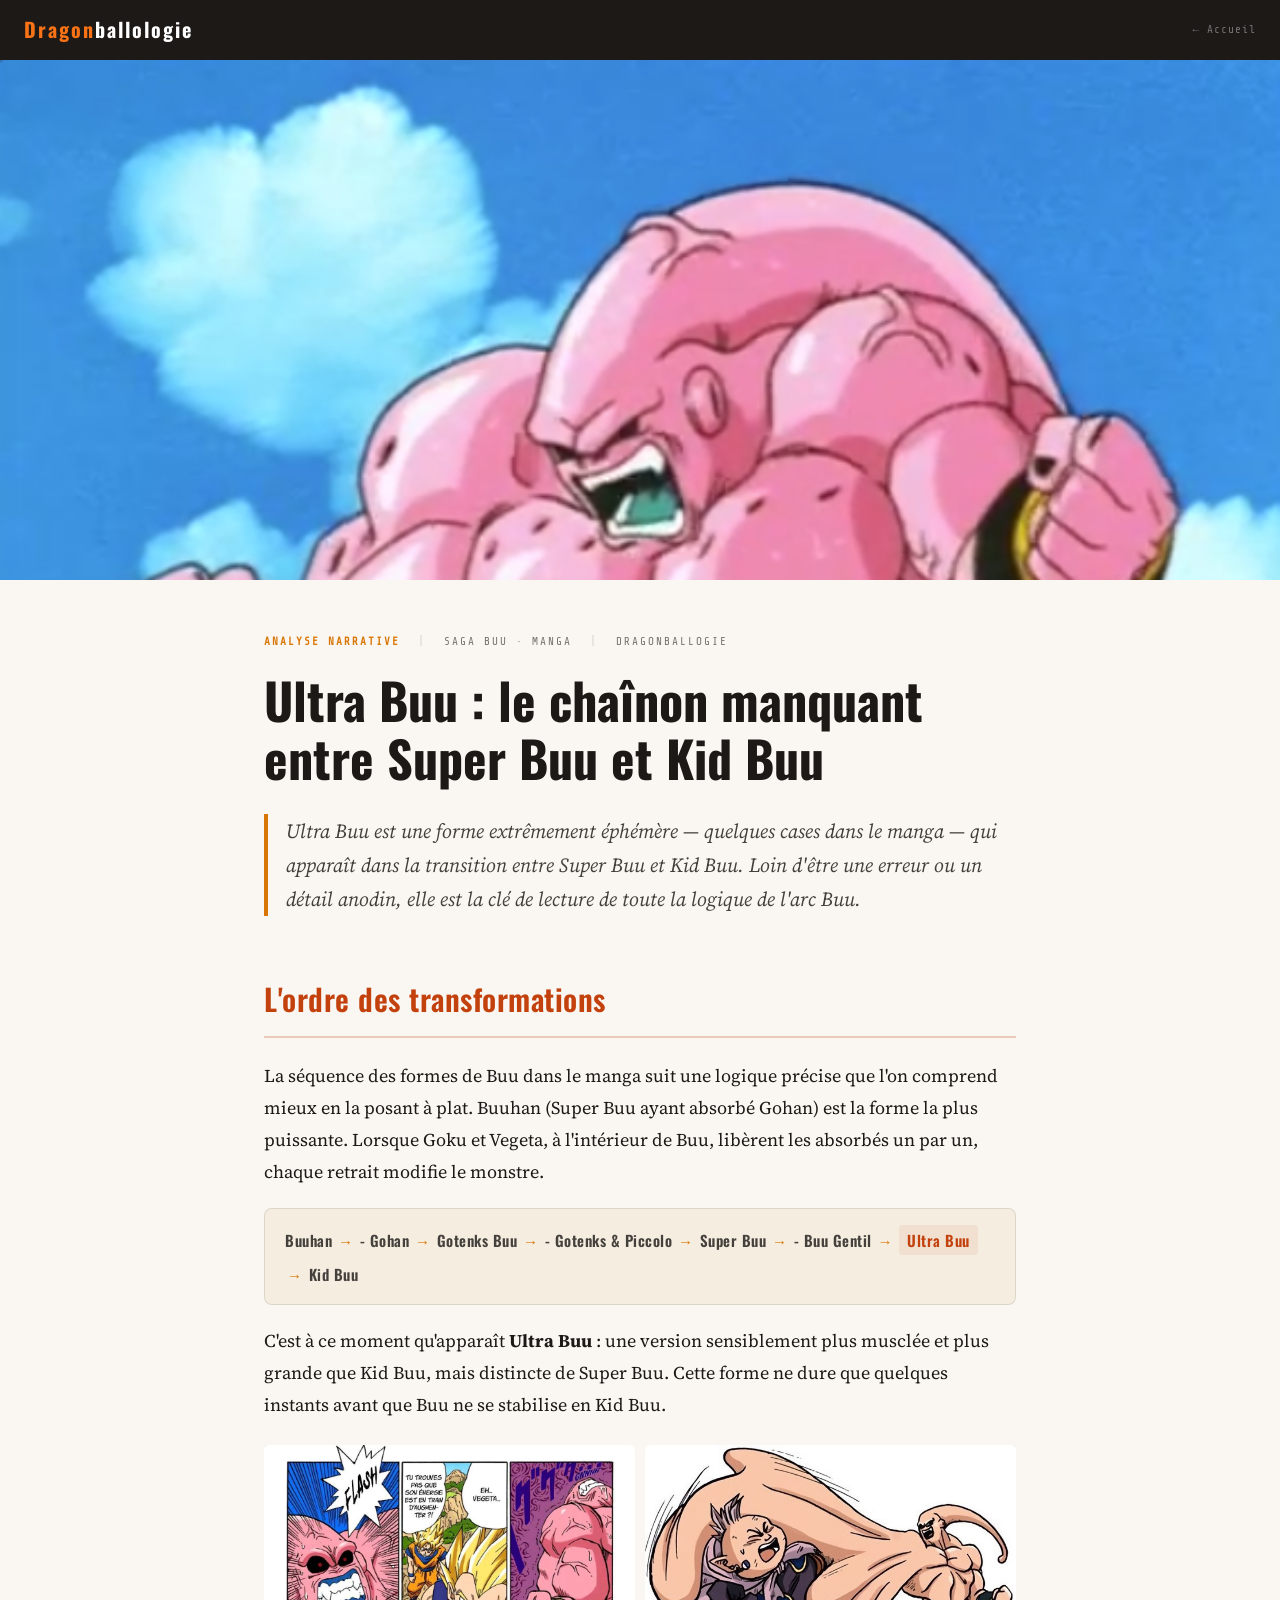
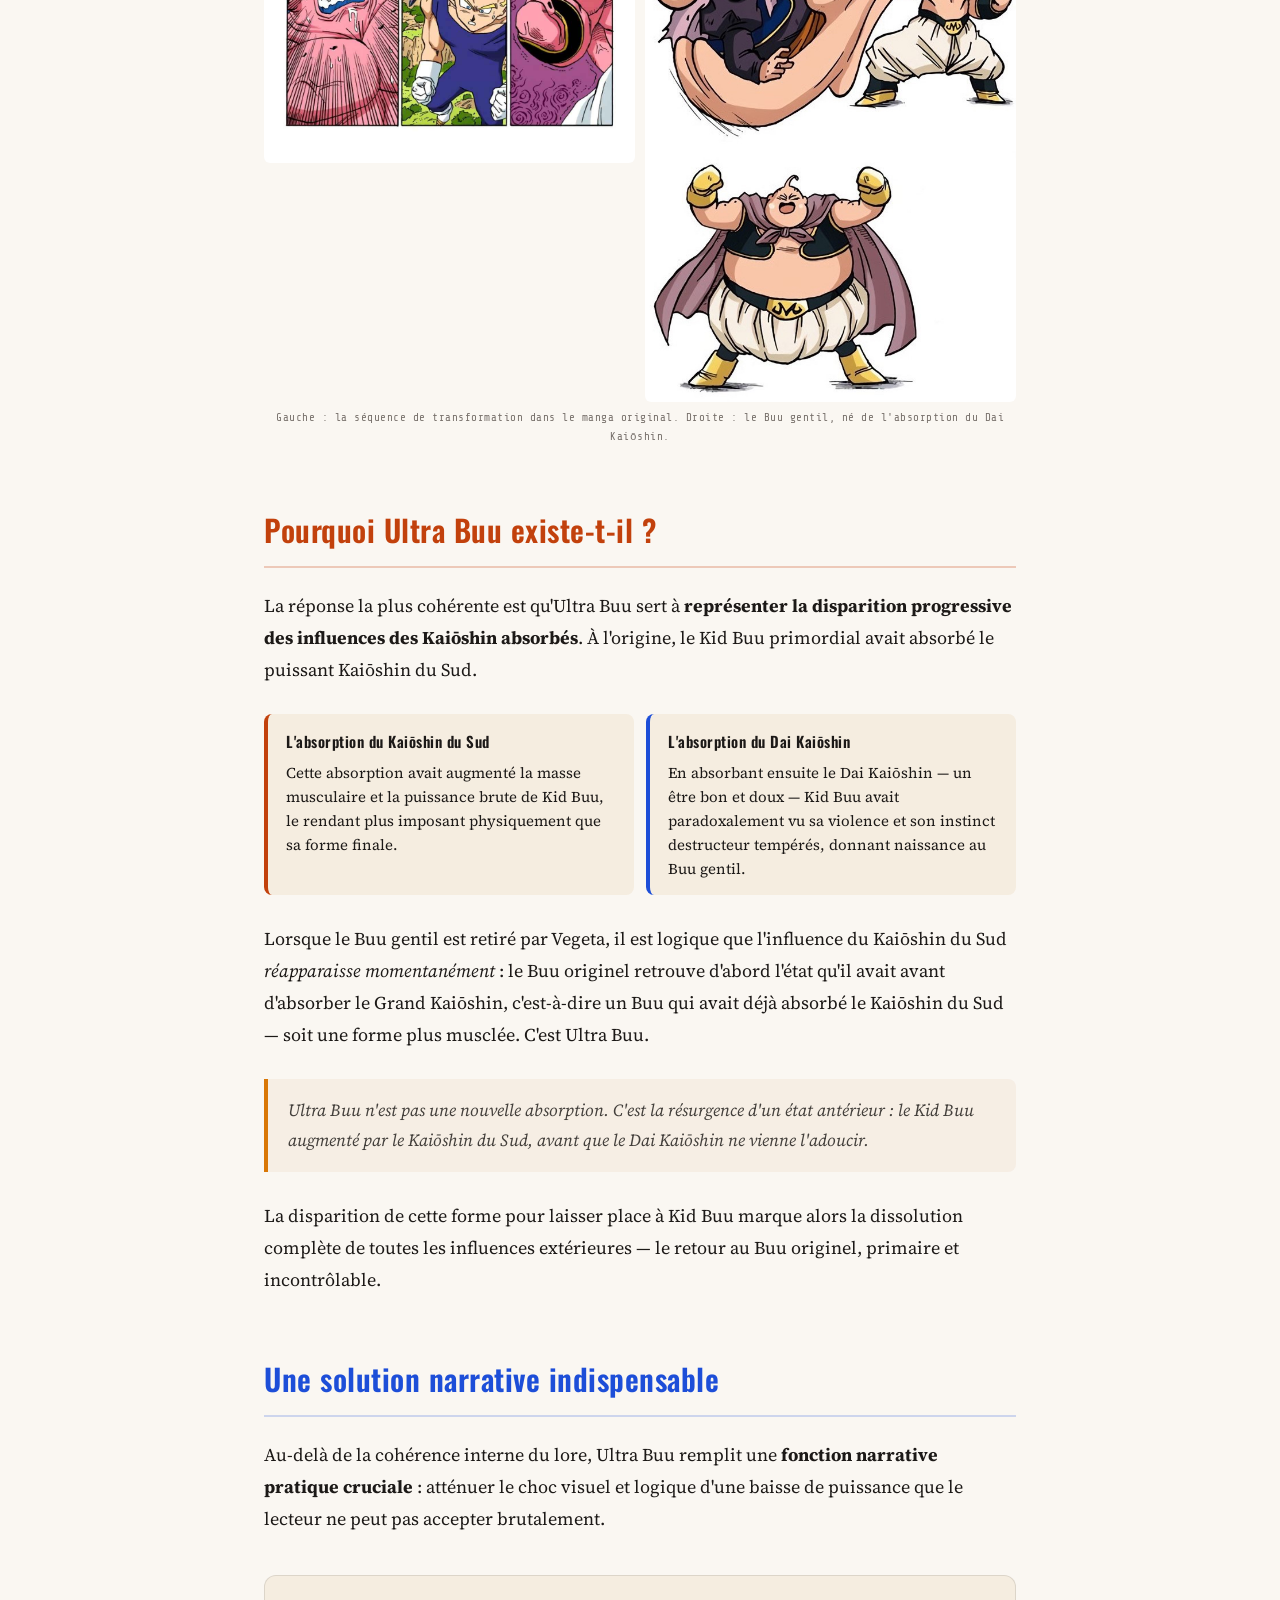
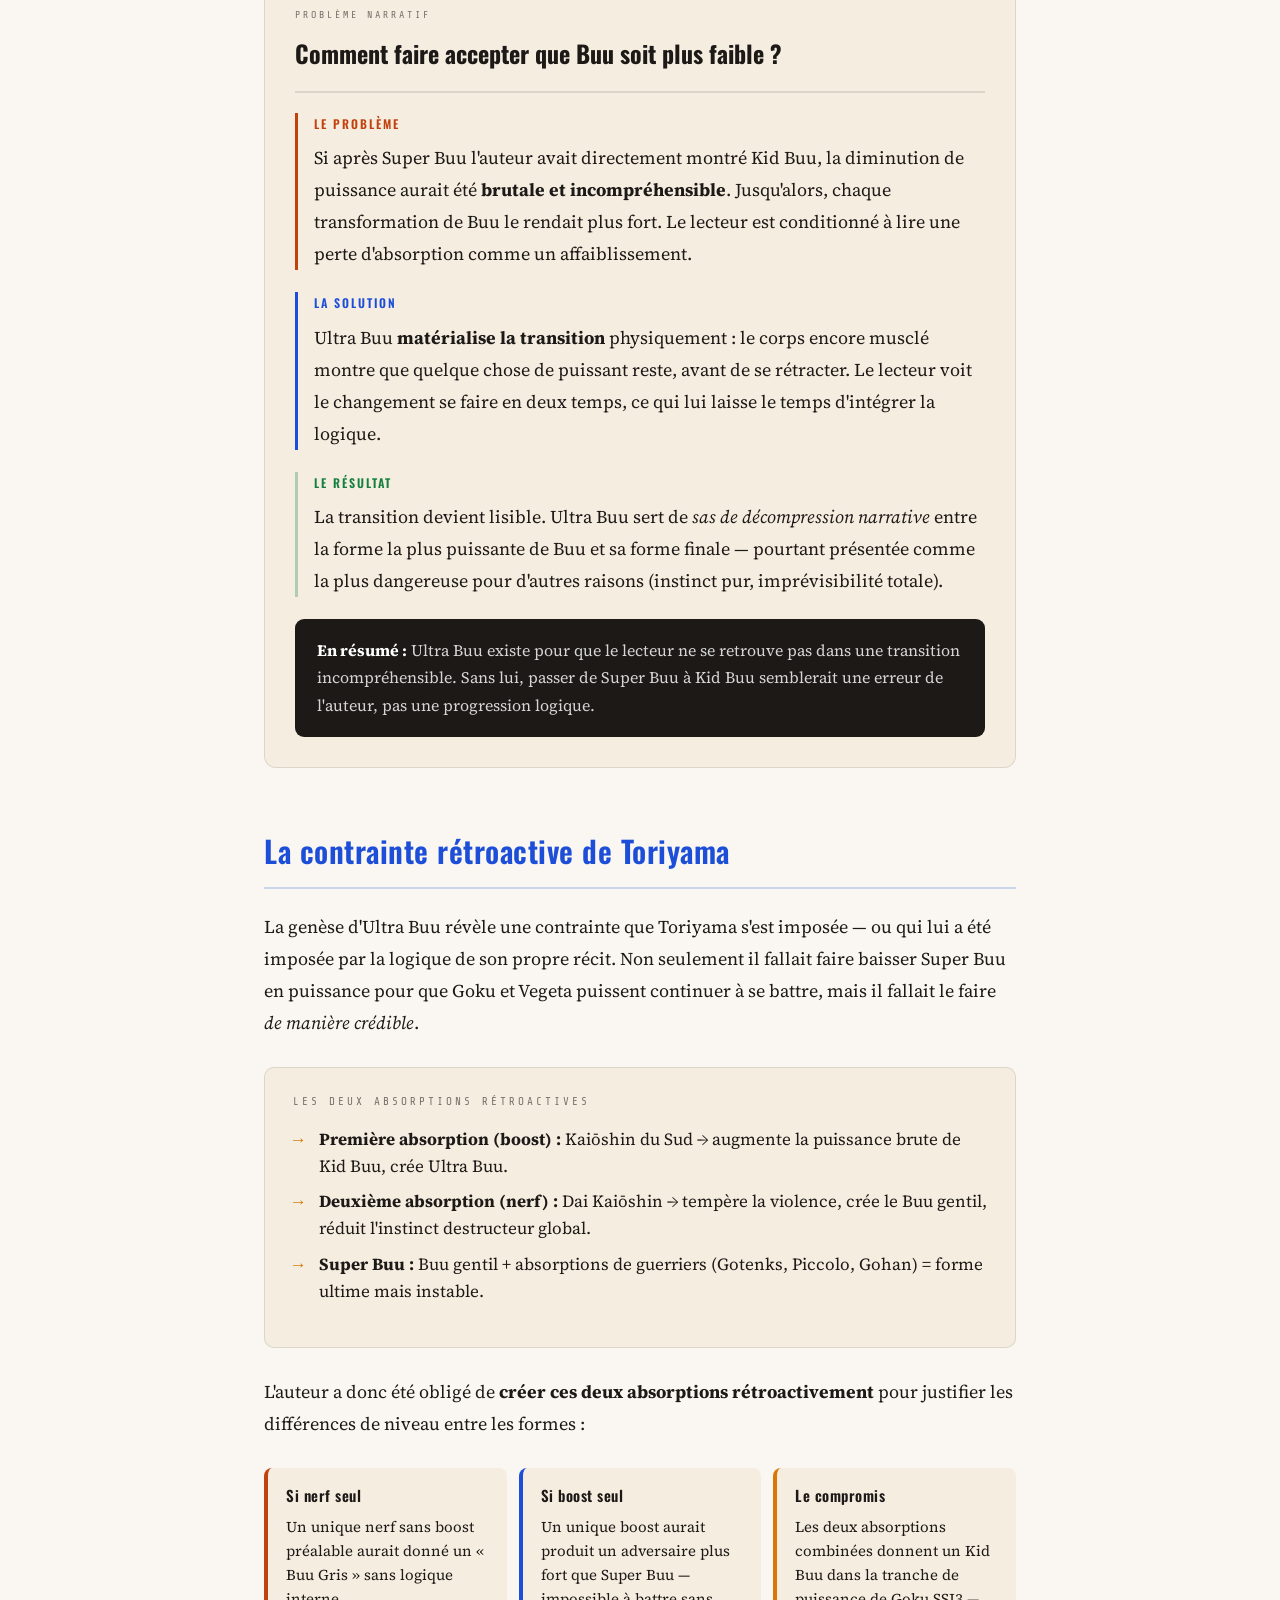
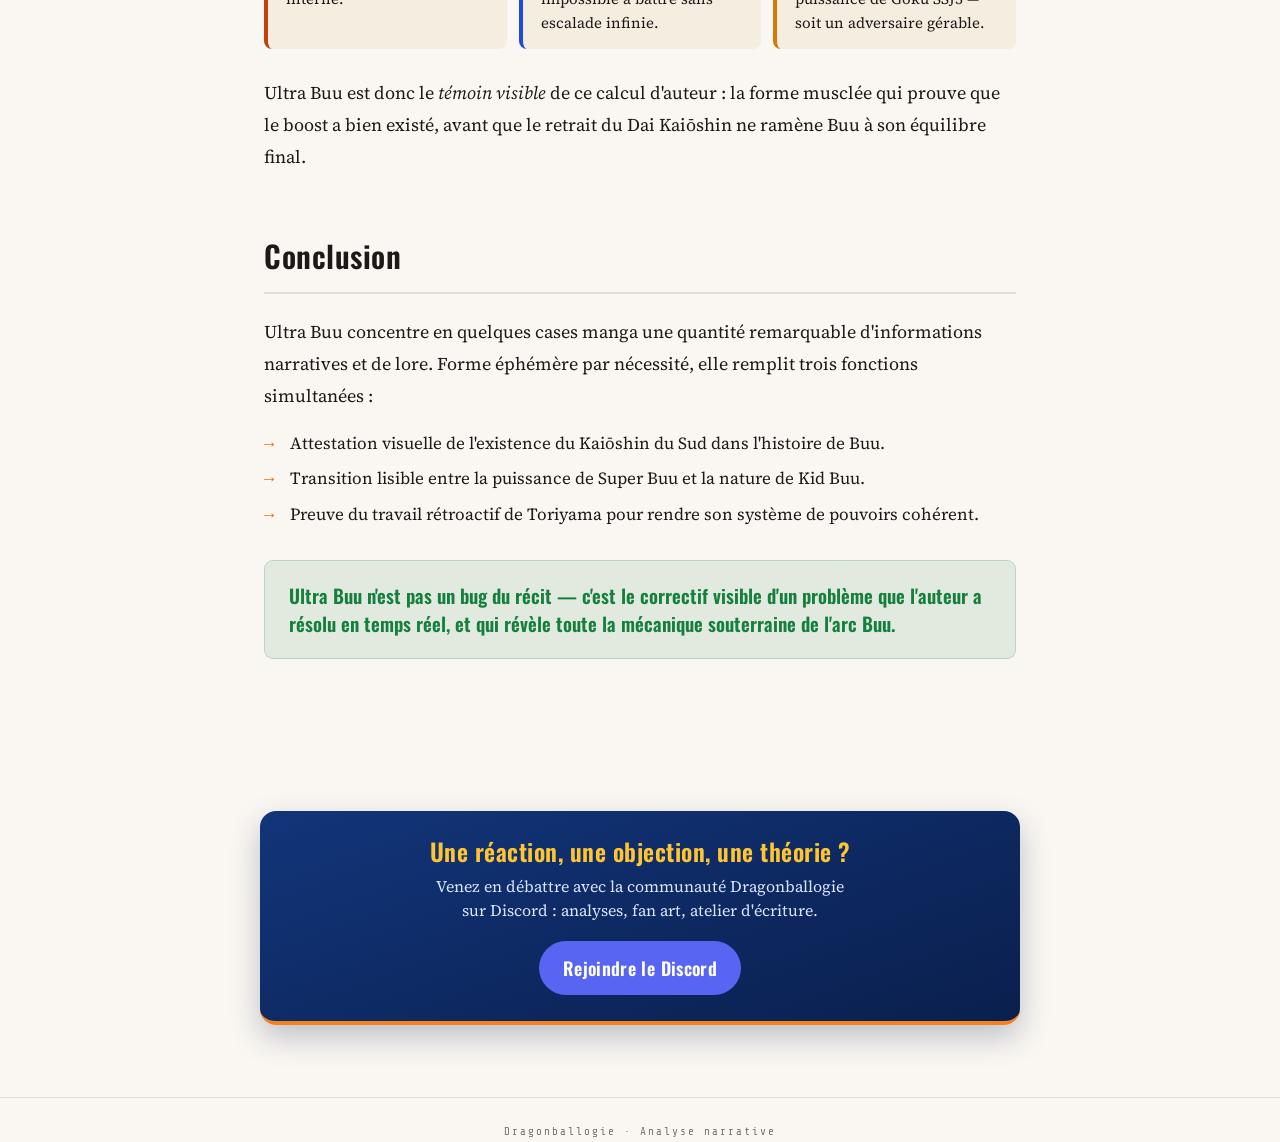
<file: index_1.html>
<!DOCTYPE html>
<html lang="fr">
<head>
  <meta charset="UTF-8">
  <meta name="viewport" content="width=device-width, initial-scale=1.0">
  <title>Ultra Buu — Dragonballologie</title>
  <link rel="stylesheet" href="ultra_buu_1.css">
<script data-goatcounter="https://dragonballogy.goatcounter.com/count" async src="//gc.zgo.at/count.js"></script>
</head>
<body>

<nav class="topnav">
  <a class="logo" href="index.html"><em>Dragon</em>ballologie</a>
  <a class="nav-back" href="index.html">← Accueil</a>
</nav>

<img class="banner" src="ultra_buu_1.png" alt="Ultra Buu — la forme musclée éphémère">

<main class="wrap">

  <div class="meta">
    <span class="cat">Analyse narrative</span>
    <span class="sep">|</span>
    <span>Saga Buu · Manga</span>
    <span class="sep">|</span>
    <span>Dragonballogie</span>
  </div>

  <h1>Ultra Buu : le chaînon manquant entre Super Buu et Kid Buu</h1>

  <p class="lead">Ultra Buu est une forme extrêmement éphémère — quelques cases dans le manga — qui apparaît dans la transition entre Super Buu et Kid Buu. Loin d'être une erreur ou un détail anodin, elle est la clé de lecture de toute la logique de l'arc Buu.</p>

  <!-- ═══════════════════════════════════════ SECTION 1 -->
  <h2 class="c1">L'ordre des transformations</h2>

  <p>La séquence des formes de Buu dans le manga suit une logique précise que l'on comprend mieux en la posant à plat. Buuhan (Super Buu ayant absorbé Gohan) est la forme la plus puissante. Lorsque Goku et Vegeta, à l'intérieur de Buu, libèrent les absorbés un par un, chaque retrait modifie le monstre.</p>

  <div class="chain">
    <span class="chain-step">Buuhan</span>
    <span class="chain-arrow">→</span>
    <span class="chain-step">- Gohan</span>
    <span class="chain-arrow">→</span>
    <span class="chain-step">Gotenks Buu</span>
    <span class="chain-arrow">→</span>
    <span class="chain-step">- Gotenks &amp; Piccolo</span>
    <span class="chain-arrow">→</span>
    <span class="chain-step">Super Buu</span>
    <span class="chain-arrow">→</span>
    <span class="chain-step">- Buu Gentil</span>
    <span class="chain-arrow">→</span>
    <span class="chain-step highlight">Ultra Buu</span>
    <span class="chain-arrow">→</span>
    <span class="chain-step">Kid Buu</span>
  </div>

  <p>C'est à ce moment qu'apparaît <strong>Ultra Buu</strong> : une version sensiblement plus musclée et plus grande que Kid Buu, mais distincte de Super Buu. Cette forme ne dure que quelques instants avant que Buu ne se stabilise en Kid Buu.</p>

  <div class="manga-grid cols2">
    <img src="ultra_buu_2.png" alt="Transformation manga — retrait des absorbés">
    <img src="ultra_buu_3.png" alt="Le Buu gentil — absorption du Dai Kaiōshin">
  </div>
  <p class="img-caption">Gauche : la séquence de transformation dans le manga original. Droite : le Buu gentil, né de l'absorption du Dai Kaiōshin.</p>

  <!-- ═══════════════════════════════════════ SECTION 2 -->
  <h2 class="c1">Pourquoi Ultra Buu existe-t-il ?</h2>

  <p>La réponse la plus cohérente est qu'Ultra Buu sert à <strong>représenter la disparition progressive des influences des Kaiōshin absorbés</strong>. À l'origine, le Kid Buu primordial avait absorbé le puissant Kaiōshin du Sud.</p>

  <div class="pillars cols2">
    <div class="pillar c1">
      <strong>L'absorption du Kaiōshin du Sud</strong>
      <p>Cette absorption avait augmenté la masse musculaire et la puissance brute de Kid Buu, le rendant plus imposant physiquement que sa forme finale.</p>
    </div>
    <div class="pillar c2">
      <strong>L'absorption du Dai Kaiōshin</strong>
      <p>En absorbant ensuite le Dai Kaiōshin — un être bon et doux — Kid Buu avait paradoxalement vu sa violence et son instinct destructeur tempérés, donnant naissance au Buu gentil.</p>
    </div>
  </div>

  <p>Lorsque le Buu gentil est retiré par Vegeta, il est logique que l'influence du Kaiōshin du Sud <em>réapparaisse momentanément</em> : le Buu originel retrouve d'abord l'état qu'il avait avant d'absorber le Grand Kaiōshin, c'est-à-dire un Buu qui avait déjà absorbé le Kaiōshin du Sud — soit une forme plus musclée. C'est Ultra Buu.</p>

  <div class="callout">
    Ultra Buu n'est pas une nouvelle absorption. C'est la résurgence d'un état antérieur : le Kid Buu <em>augmenté</em> par le Kaiōshin du Sud, avant que le Dai Kaiōshin ne vienne l'adoucir.
  </div>

  <p>La disparition de cette forme pour laisser place à Kid Buu marque alors la dissolution complète de toutes les influences extérieures — le retour au Buu originel, primaire et incontrôlable.</p>

  <!-- ═══════════════════════════════════════ SECTION 3 -->
  <h2 class="c2">Une solution narrative indispensable</h2>

  <p>Au-delà de la cohérence interne du lore, Ultra Buu remplit une <strong>fonction narrative pratique cruciale</strong> : atténuer le choc visuel et logique d'une baisse de puissance que le lecteur ne peut pas accepter brutalement.</p>

  <div class="example">
    <div class="ex-num">Problème narratif</div>
    <div class="ex-title">Comment faire accepter que Buu soit plus faible ?</div>

    <div class="level c1">
      <div class="level-tag c1">Le problème</div>
      <p>Si après Super Buu l'auteur avait directement montré Kid Buu, la diminution de puissance aurait été <strong>brutale et incompréhensible</strong>. Jusqu'alors, chaque transformation de Buu le rendait plus fort. Le lecteur est conditionné à lire une perte d'absorption comme un affaiblissement.</p>
    </div>

    <div class="level c2">
      <div class="level-tag c2">La solution</div>
      <p>Ultra Buu <strong>matérialise la transition</strong> physiquement : le corps encore musclé montre que quelque chose de puissant reste, avant de se rétracter. Le lecteur voit le changement se faire en deux temps, ce qui lui laisse le temps d'intégrer la logique.</p>
    </div>

    <div class="level c3">
      <div class="level-tag c3">Le résultat</div>
      <p>La transition devient lisible. Ultra Buu sert de <em>sas de décompression narrative</em> entre la forme la plus puissante de Buu et sa forme finale — pourtant présentée comme la plus dangereuse pour d'autres raisons (instinct pur, imprévisibilité totale).</p>
    </div>

    <div class="concl"><strong>En résumé :</strong> Ultra Buu existe pour que le lecteur ne se retrouve pas dans une transition incompréhensible. Sans lui, passer de Super Buu à Kid Buu semblerait une erreur de l'auteur, pas une progression logique.</div>
  </div>

  <!-- ═══════════════════════════════════════ SECTION 4 -->
  <h2 class="c2">La contrainte rétroactive de Toriyama</h2>

  <p>La genèse d'Ultra Buu révèle une contrainte que Toriyama s'est imposée — ou qui lui a été imposée par la logique de son propre récit. Non seulement il fallait faire baisser Super Buu en puissance pour que Goku et Vegeta puissent continuer à se battre, mais il fallait le faire <em>de manière crédible</em>.</p>

  <div class="hierarchy">
    <div class="hierarchy-title">Les deux absorptions rétroactives</div>
    <ul class="arrow">
      <li><strong>Première absorption (boost) :</strong> Kaiōshin du Sud → augmente la puissance brute de Kid Buu, crée Ultra Buu.</li>
      <li><strong>Deuxième absorption (nerf) :</strong> Dai Kaiōshin → tempère la violence, crée le Buu gentil, réduit l'instinct destructeur global.</li>
      <li><strong>Super Buu :</strong> Buu gentil + absorptions de guerriers (Gotenks, Piccolo, Gohan) = forme ultime mais instable.</li>
    </ul>
  </div>

  <p>L'auteur a donc été obligé de <strong>créer ces deux absorptions rétroactivement</strong> pour justifier les différences de niveau entre les formes :</p>

  <div class="pillars cols3">
    <div class="pillar c1">
      <strong>Si nerf seul</strong>
      <p>Un unique nerf sans boost préalable aurait donné un « Buu Gris » sans logique interne.</p>
    </div>
    <div class="pillar c2">
      <strong>Si boost seul</strong>
      <p>Un unique boost aurait produit un adversaire plus fort que Super Buu — impossible à battre sans escalade infinie.</p>
    </div>
    <div class="pillar gold">
      <strong>Le compromis</strong>
      <p>Les deux absorptions combinées donnent un Kid Buu dans la tranche de puissance de Goku SSJ3 — soit un adversaire gérable.</p>
    </div>
  </div>

  <p>Ultra Buu est donc le <em>témoin visible</em> de ce calcul d'auteur : la forme musclée qui prouve que le boost a bien existé, avant que le retrait du Dai Kaiōshin ne ramène Buu à son équilibre final.</p>

  <!-- ═══════════════════════════════════════ CONCLUSION -->
  <h2 class="dark">Conclusion</h2>

  <p>Ultra Buu concentre en quelques cases manga une quantité remarquable d'informations narratives et de lore. Forme éphémère par nécessité, elle remplit trois fonctions simultanées :</p>

  <ul class="arrow">
    <li>Attestation visuelle de l'existence du Kaiōshin du Sud dans l'histoire de Buu.</li>
    <li>Transition lisible entre la puissance de Super Buu et la nature de Kid Buu.</li>
    <li>Preuve du travail rétroactif de Toriyama pour rendre son système de pouvoirs cohérent.</li>
  </ul>

  <div class="verdict">
    Ultra Buu n'est pas un bug du récit — c'est le correctif visible d'un problème que l'auteur a résolu en temps réel, et qui révèle toute la mécanique souterraine de l'arc Buu.
  </div>

</main>

<!-- cta-discord -->
<section class="dbz-cta">
<style>.dbz-cta{box-sizing:border-box;width:calc(100% - 32px);max-width:760px;margin:56px auto 40px;padding:26px 24px;border-radius:16px;background:linear-gradient(160deg,#12357a,#0a1f4d);color:#fff;text-align:center;font-family:'Source Serif 4',Georgia,serif;box-shadow:0 12px 30px rgba(10,31,77,.25);border-bottom:4px solid #f5821f}.dbz-cta h3{font-family:'Oswald',sans-serif;font-size:24px;line-height:1.2;margin:0 0 8px;color:#ffc531;border:0}.dbz-cta p{margin:0 auto 18px;max-width:52ch;color:#dbe4ff;font-size:16px;line-height:1.55}.dbz-cta a.dbz-btn{display:inline-block;padding:11px 24px;border-radius:999px;background:#5865F2;color:#fff;text-decoration:none;font-family:'Oswald',sans-serif;font-weight:600;letter-spacing:.02em}.dbz-cta a.dbz-btn:hover{background:#f5821f;color:#fff}</style>
<h3>Une réaction, une objection, une théorie ?</h3>
<p>Venez en débattre avec la communauté Dragonballogie sur Discord : analyses, fan art, atelier d'écriture.</p>
<a class="dbz-btn" href="https://discord.gg/JxMAuBbpQ" target="_blank" rel="noopener">Rejoindre le Discord</a>
</section>
<footer class="foot">Dragonballogie · Analyse narrative</footer>

</body>
</html>
</file>
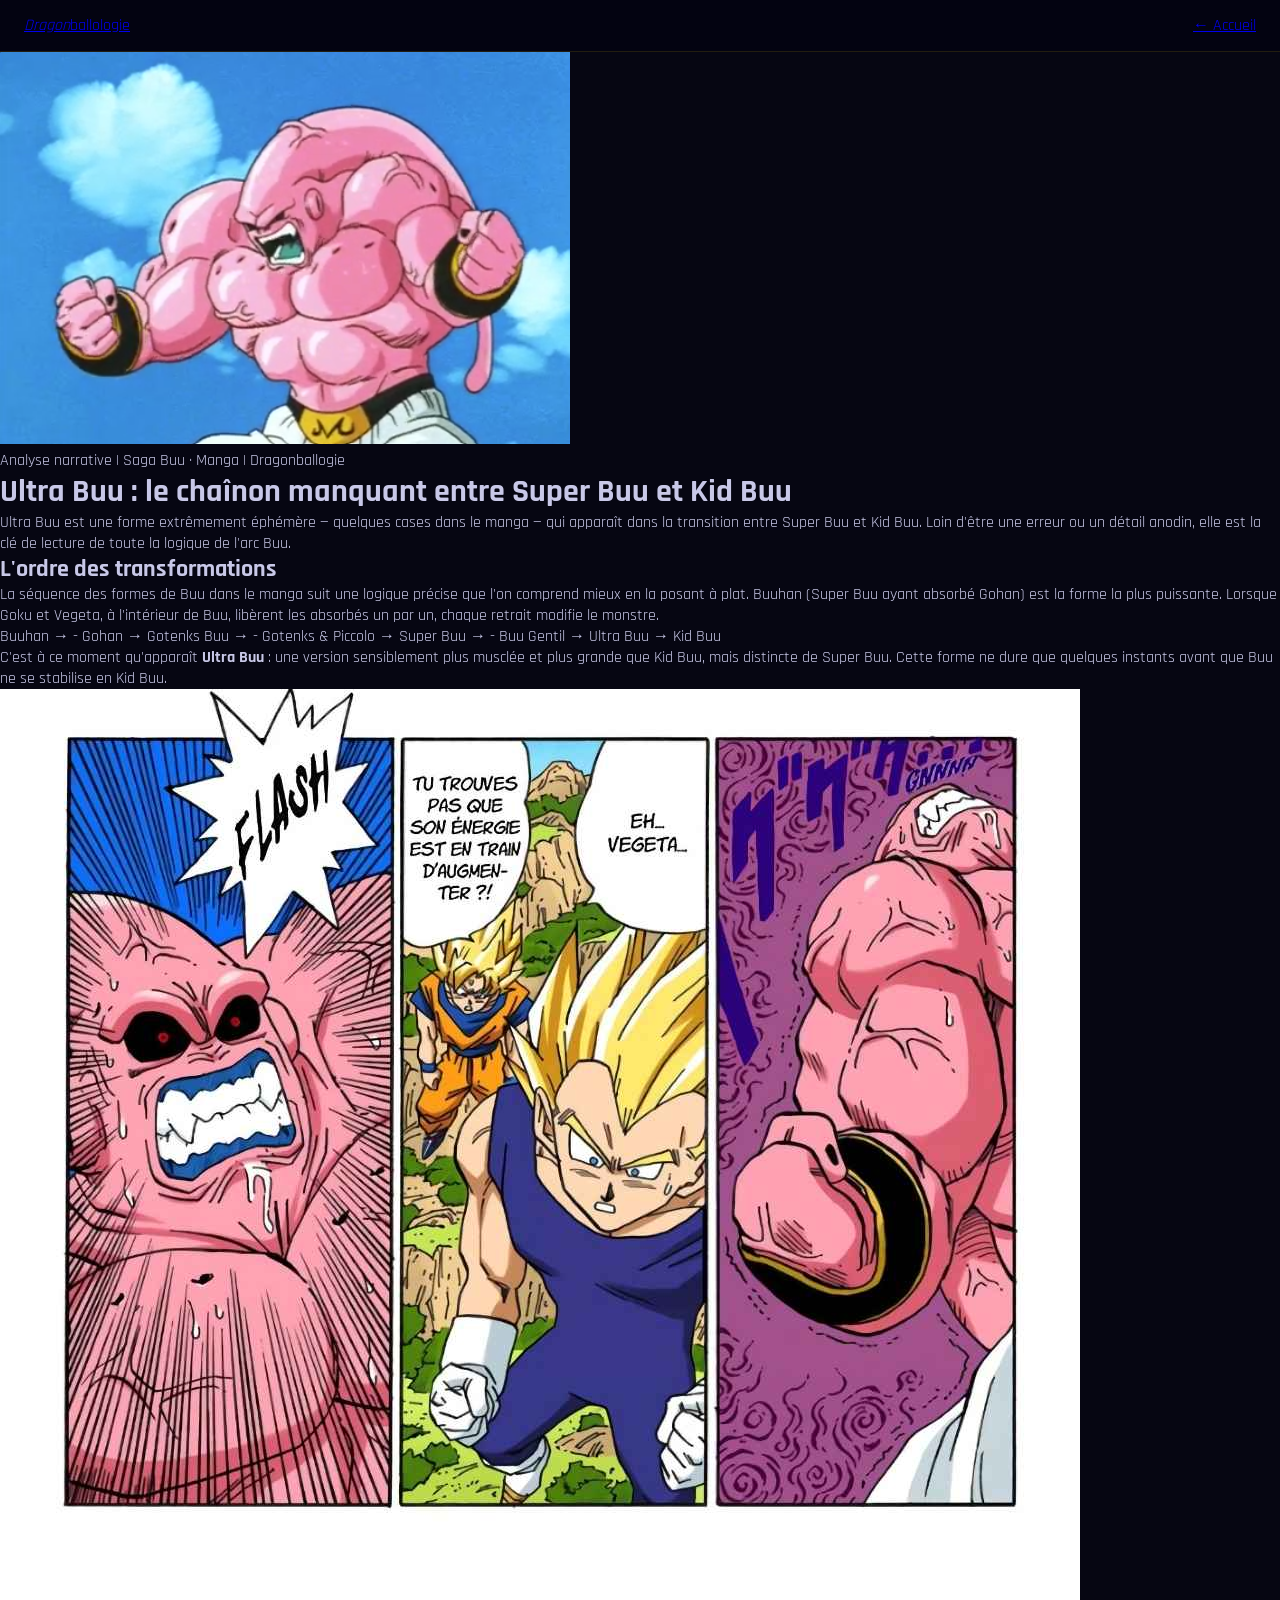
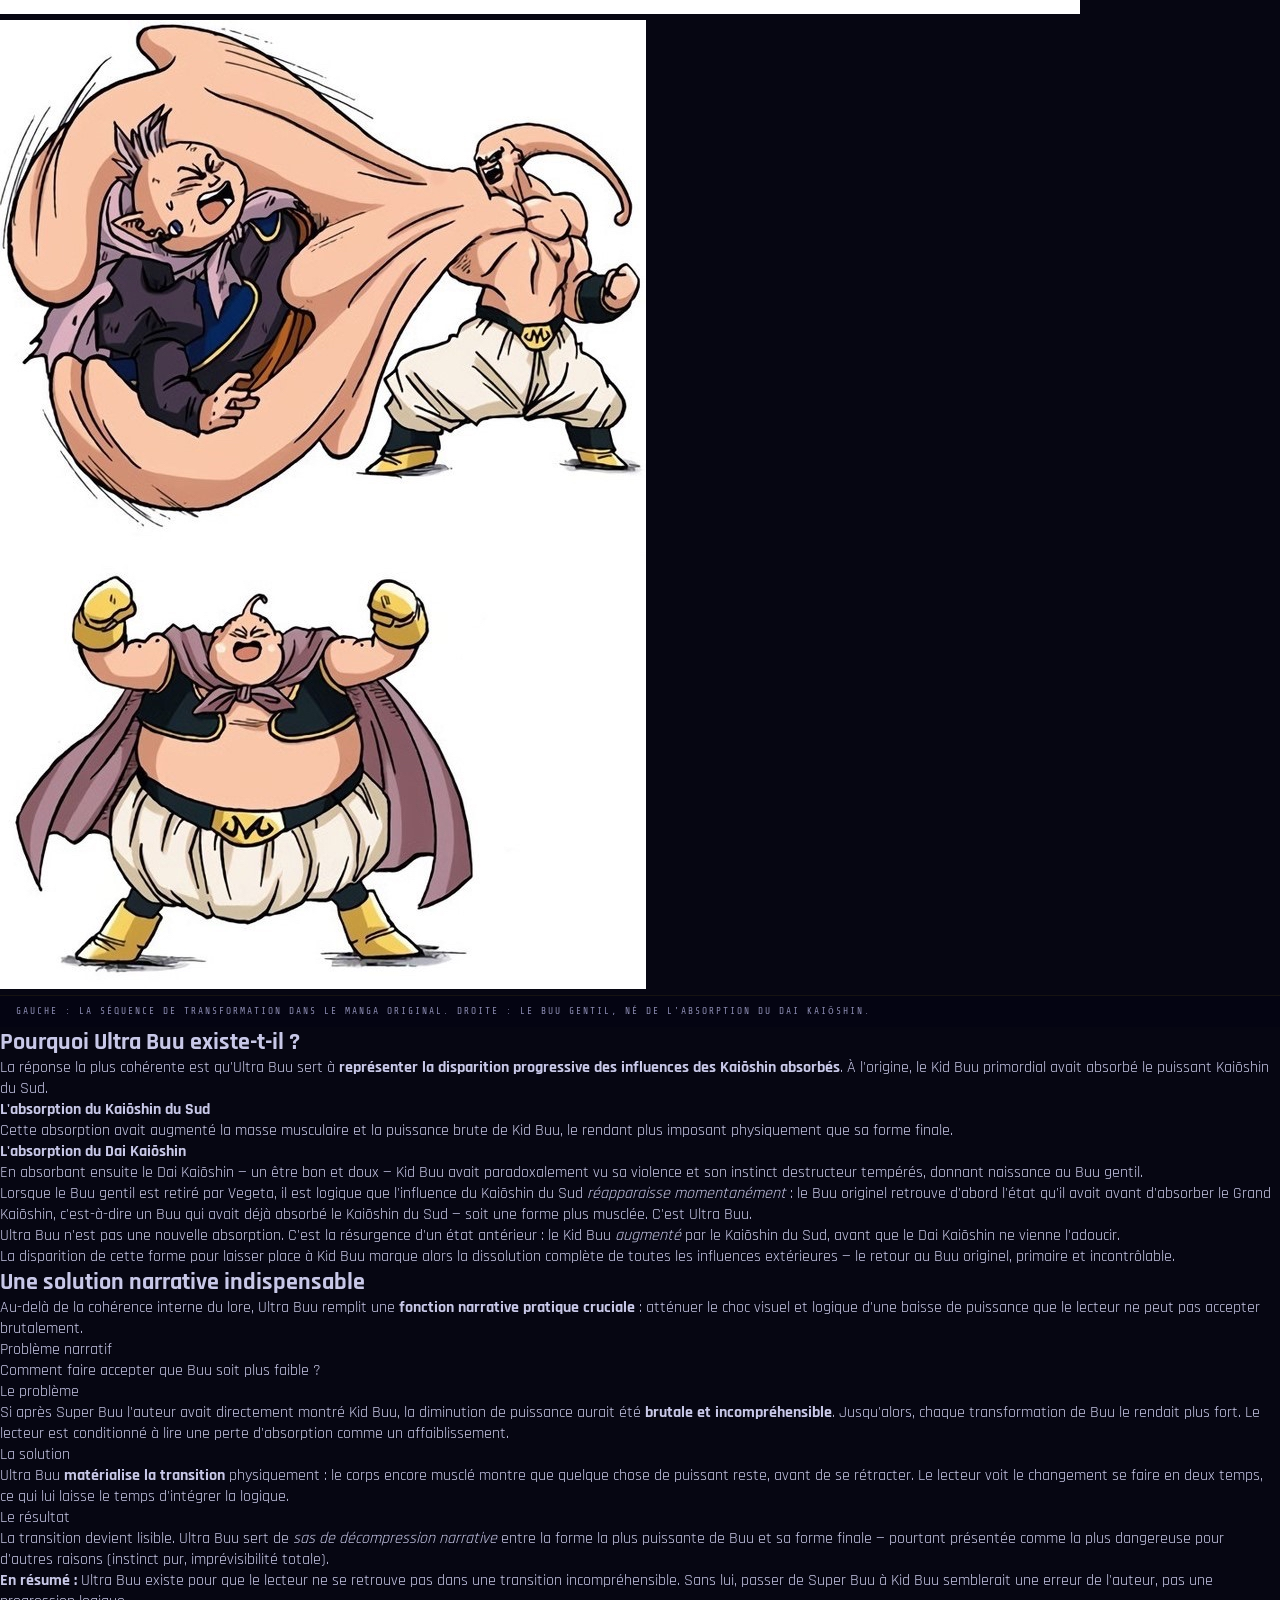
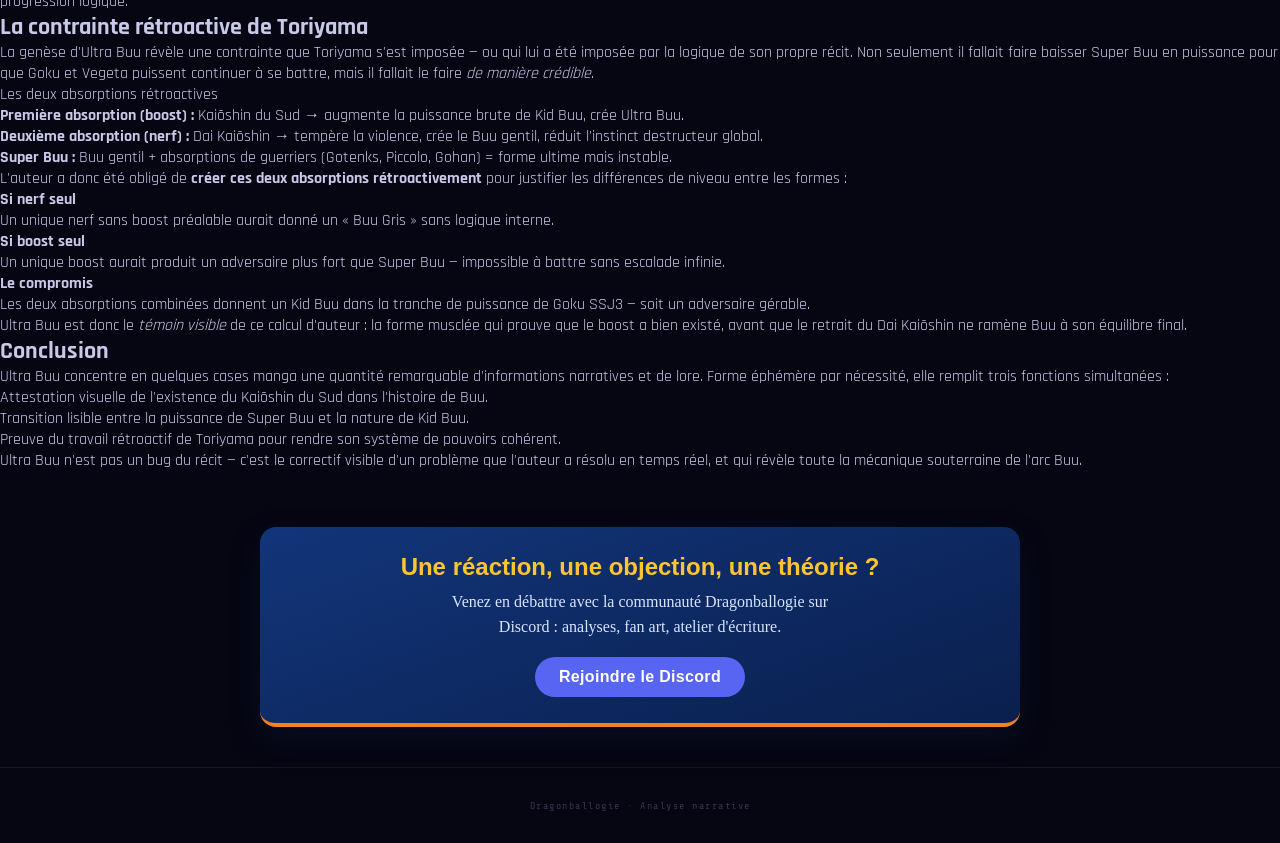
<file: ultra_buu_1.html>
<!DOCTYPE html>
<html lang="fr">
<head>
  <meta charset="UTF-8">
  <meta name="viewport" content="width=device-width, initial-scale=1.0">
  <title>Ultra Buu — Dragonballologie</title>
  <link rel="stylesheet" href="ultra_buu.css">
<script data-goatcounter="https://dragonballogy.goatcounter.com/count" async src="//gc.zgo.at/count.js"></script>
</head>
<body>

<nav class="topnav">
  <a class="logo" href="index.html"><em>Dragon</em>ballologie</a>
  <a class="nav-back" href="index.html">← Accueil</a>
</nav>

<img class="banner" src="ultra_buu_1.png" alt="Ultra Buu — la forme musclée éphémère">

<main class="wrap">

  <div class="meta">
    <span class="cat">Analyse narrative</span>
    <span class="sep">|</span>
    <span>Saga Buu · Manga</span>
    <span class="sep">|</span>
    <span>Dragonballogie</span>
  </div>

  <h1>Ultra Buu : le chaînon manquant entre Super Buu et Kid Buu</h1>

  <p class="lead">Ultra Buu est une forme extrêmement éphémère — quelques cases dans le manga — qui apparaît dans la transition entre Super Buu et Kid Buu. Loin d'être une erreur ou un détail anodin, elle est la clé de lecture de toute la logique de l'arc Buu.</p>

  <!-- ═══════════════════════════════════════ SECTION 1 -->
  <h2 class="c1">L'ordre des transformations</h2>

  <p>La séquence des formes de Buu dans le manga suit une logique précise que l'on comprend mieux en la posant à plat. Buuhan (Super Buu ayant absorbé Gohan) est la forme la plus puissante. Lorsque Goku et Vegeta, à l'intérieur de Buu, libèrent les absorbés un par un, chaque retrait modifie le monstre.</p>

  <div class="chain">
    <span class="chain-step">Buuhan</span>
    <span class="chain-arrow">→</span>
    <span class="chain-step">- Gohan</span>
    <span class="chain-arrow">→</span>
    <span class="chain-step">Gotenks Buu</span>
    <span class="chain-arrow">→</span>
    <span class="chain-step">- Gotenks &amp; Piccolo</span>
    <span class="chain-arrow">→</span>
    <span class="chain-step">Super Buu</span>
    <span class="chain-arrow">→</span>
    <span class="chain-step">- Buu Gentil</span>
    <span class="chain-arrow">→</span>
    <span class="chain-step highlight">Ultra Buu</span>
    <span class="chain-arrow">→</span>
    <span class="chain-step">Kid Buu</span>
  </div>

  <p>C'est à ce moment qu'apparaît <strong>Ultra Buu</strong> : une version sensiblement plus musclée et plus grande que Kid Buu, mais distincte de Super Buu. Cette forme ne dure que quelques instants avant que Buu ne se stabilise en Kid Buu.</p>

  <div class="manga-grid cols2">
    <img src="ultra_buu_2.png" alt="Transformation manga — retrait des absorbés">
    <img src="ultra_buu_3.png" alt="Le Buu gentil — absorption du Dai Kaiōshin">
  </div>
  <p class="img-caption">Gauche : la séquence de transformation dans le manga original. Droite : le Buu gentil, né de l'absorption du Dai Kaiōshin.</p>

  <!-- ═══════════════════════════════════════ SECTION 2 -->
  <h2 class="c1">Pourquoi Ultra Buu existe-t-il ?</h2>

  <p>La réponse la plus cohérente est qu'Ultra Buu sert à <strong>représenter la disparition progressive des influences des Kaiōshin absorbés</strong>. À l'origine, le Kid Buu primordial avait absorbé le puissant Kaiōshin du Sud.</p>

  <div class="pillars cols2">
    <div class="pillar c1">
      <strong>L'absorption du Kaiōshin du Sud</strong>
      <p>Cette absorption avait augmenté la masse musculaire et la puissance brute de Kid Buu, le rendant plus imposant physiquement que sa forme finale.</p>
    </div>
    <div class="pillar c2">
      <strong>L'absorption du Dai Kaiōshin</strong>
      <p>En absorbant ensuite le Dai Kaiōshin — un être bon et doux — Kid Buu avait paradoxalement vu sa violence et son instinct destructeur tempérés, donnant naissance au Buu gentil.</p>
    </div>
  </div>

  <p>Lorsque le Buu gentil est retiré par Vegeta, il est logique que l'influence du Kaiōshin du Sud <em>réapparaisse momentanément</em> : le Buu originel retrouve d'abord l'état qu'il avait avant d'absorber le Grand Kaiōshin, c'est-à-dire un Buu qui avait déjà absorbé le Kaiōshin du Sud — soit une forme plus musclée. C'est Ultra Buu.</p>

  <div class="callout">
    Ultra Buu n'est pas une nouvelle absorption. C'est la résurgence d'un état antérieur : le Kid Buu <em>augmenté</em> par le Kaiōshin du Sud, avant que le Dai Kaiōshin ne vienne l'adoucir.
  </div>

  <p>La disparition de cette forme pour laisser place à Kid Buu marque alors la dissolution complète de toutes les influences extérieures — le retour au Buu originel, primaire et incontrôlable.</p>

  <!-- ═══════════════════════════════════════ SECTION 3 -->
  <h2 class="c2">Une solution narrative indispensable</h2>

  <p>Au-delà de la cohérence interne du lore, Ultra Buu remplit une <strong>fonction narrative pratique cruciale</strong> : atténuer le choc visuel et logique d'une baisse de puissance que le lecteur ne peut pas accepter brutalement.</p>

  <div class="example">
    <div class="ex-num">Problème narratif</div>
    <div class="ex-title">Comment faire accepter que Buu soit plus faible ?</div>

    <div class="level c1">
      <div class="level-tag c1">Le problème</div>
      <p>Si après Super Buu l'auteur avait directement montré Kid Buu, la diminution de puissance aurait été <strong>brutale et incompréhensible</strong>. Jusqu'alors, chaque transformation de Buu le rendait plus fort. Le lecteur est conditionné à lire une perte d'absorption comme un affaiblissement.</p>
    </div>

    <div class="level c2">
      <div class="level-tag c2">La solution</div>
      <p>Ultra Buu <strong>matérialise la transition</strong> physiquement : le corps encore musclé montre que quelque chose de puissant reste, avant de se rétracter. Le lecteur voit le changement se faire en deux temps, ce qui lui laisse le temps d'intégrer la logique.</p>
    </div>

    <div class="level c3">
      <div class="level-tag c3">Le résultat</div>
      <p>La transition devient lisible. Ultra Buu sert de <em>sas de décompression narrative</em> entre la forme la plus puissante de Buu et sa forme finale — pourtant présentée comme la plus dangereuse pour d'autres raisons (instinct pur, imprévisibilité totale).</p>
    </div>

    <div class="concl"><strong>En résumé :</strong> Ultra Buu existe pour que le lecteur ne se retrouve pas dans une transition incompréhensible. Sans lui, passer de Super Buu à Kid Buu semblerait une erreur de l'auteur, pas une progression logique.</div>
  </div>

  <!-- ═══════════════════════════════════════ SECTION 4 -->
  <h2 class="c2">La contrainte rétroactive de Toriyama</h2>

  <p>La genèse d'Ultra Buu révèle une contrainte que Toriyama s'est imposée — ou qui lui a été imposée par la logique de son propre récit. Non seulement il fallait faire baisser Super Buu en puissance pour que Goku et Vegeta puissent continuer à se battre, mais il fallait le faire <em>de manière crédible</em>.</p>

  <div class="hierarchy">
    <div class="hierarchy-title">Les deux absorptions rétroactives</div>
    <ul class="arrow">
      <li><strong>Première absorption (boost) :</strong> Kaiōshin du Sud → augmente la puissance brute de Kid Buu, crée Ultra Buu.</li>
      <li><strong>Deuxième absorption (nerf) :</strong> Dai Kaiōshin → tempère la violence, crée le Buu gentil, réduit l'instinct destructeur global.</li>
      <li><strong>Super Buu :</strong> Buu gentil + absorptions de guerriers (Gotenks, Piccolo, Gohan) = forme ultime mais instable.</li>
    </ul>
  </div>

  <p>L'auteur a donc été obligé de <strong>créer ces deux absorptions rétroactivement</strong> pour justifier les différences de niveau entre les formes :</p>

  <div class="pillars cols3">
    <div class="pillar c1">
      <strong>Si nerf seul</strong>
      <p>Un unique nerf sans boost préalable aurait donné un « Buu Gris » sans logique interne.</p>
    </div>
    <div class="pillar c2">
      <strong>Si boost seul</strong>
      <p>Un unique boost aurait produit un adversaire plus fort que Super Buu — impossible à battre sans escalade infinie.</p>
    </div>
    <div class="pillar gold">
      <strong>Le compromis</strong>
      <p>Les deux absorptions combinées donnent un Kid Buu dans la tranche de puissance de Goku SSJ3 — soit un adversaire gérable.</p>
    </div>
  </div>

  <p>Ultra Buu est donc le <em>témoin visible</em> de ce calcul d'auteur : la forme musclée qui prouve que le boost a bien existé, avant que le retrait du Dai Kaiōshin ne ramène Buu à son équilibre final.</p>

  <!-- ═══════════════════════════════════════ CONCLUSION -->
  <h2 class="dark">Conclusion</h2>

  <p>Ultra Buu concentre en quelques cases manga une quantité remarquable d'informations narratives et de lore. Forme éphémère par nécessité, elle remplit trois fonctions simultanées :</p>

  <ul class="arrow">
    <li>Attestation visuelle de l'existence du Kaiōshin du Sud dans l'histoire de Buu.</li>
    <li>Transition lisible entre la puissance de Super Buu et la nature de Kid Buu.</li>
    <li>Preuve du travail rétroactif de Toriyama pour rendre son système de pouvoirs cohérent.</li>
  </ul>

  <div class="verdict">
    Ultra Buu n'est pas un bug du récit — c'est le correctif visible d'un problème que l'auteur a résolu en temps réel, et qui révèle toute la mécanique souterraine de l'arc Buu.
  </div>

</main>

<!-- cta-discord -->
<section class="dbz-cta">
<style>.dbz-cta{box-sizing:border-box;width:calc(100% - 32px);max-width:760px;margin:56px auto 40px;padding:26px 24px;border-radius:16px;background:linear-gradient(160deg,#12357a,#0a1f4d);color:#fff;text-align:center;font-family:'Source Serif 4',Georgia,serif;box-shadow:0 12px 30px rgba(10,31,77,.25);border-bottom:4px solid #f5821f}.dbz-cta h3{font-family:'Oswald',sans-serif;font-size:24px;line-height:1.2;margin:0 0 8px;color:#ffc531;border:0}.dbz-cta p{margin:0 auto 18px;max-width:52ch;color:#dbe4ff;font-size:16px;line-height:1.55}.dbz-cta a.dbz-btn{display:inline-block;padding:11px 24px;border-radius:999px;background:#5865F2;color:#fff;text-decoration:none;font-family:'Oswald',sans-serif;font-weight:600;letter-spacing:.02em}.dbz-cta a.dbz-btn:hover{background:#f5821f;color:#fff}</style>
<h3>Une réaction, une objection, une théorie ?</h3>
<p>Venez en débattre avec la communauté Dragonballogie sur Discord : analyses, fan art, atelier d'écriture.</p>
<a class="dbz-btn" href="https://discord.gg/JxMAuBbpQ" target="_blank" rel="noopener">Rejoindre le Discord</a>
</section>
<footer class="foot">Dragonballogie · Analyse narrative</footer>

</body>
</html>
</file>
<file: ultra_buu_1.css>
@import url('https://fonts.googleapis.com/css2?family=Oswald:wght@400;600;700&family=Source+Serif+4:ital,opsz,wght@0,8..60,400;0,8..60,600;1,8..60,400&family=Share+Tech+Mono&display=swap');

:root {
  --c1:#c2410c; --c2:#1d4ed8; --c3:#15803d;
  --gold:#b45309; --goldb:#d97706;
  --bg:#faf7f2; --parchment:#f5ede0;
  --ink:#1c1917; --ink2:#44403c; --ink3:#78716c;
  --rule:rgba(0,0,0,.1); --max:800px;
}

*,*::before,*::after{box-sizing:border-box;margin:0;padding:0}

body {
  background:var(--bg);
  color:var(--ink);
  font-family:'Source Serif 4',Georgia,serif;
  font-size:18px;
  line-height:1.78;
}

/* ── NAV ── */
.topnav {
  background:var(--ink);
  padding:12px 24px;
  display:flex;
  align-items:center;
  gap:16px;
}
.logo {
  font-family:'Oswald',sans-serif;
  font-size:20px;
  font-weight:700;
  color:#fff;
  letter-spacing:2px;
  text-decoration:none;
}
.logo em { color:#f97316; font-style:normal }
.nav-back {
  font-family:'Share Tech Mono',monospace;
  font-size:11px;
  color:rgba(255,255,255,.4);
  text-decoration:none;
  letter-spacing:1px;
  margin-left:auto;
  transition:color .2s;
}
.nav-back:hover { color:rgba(255,255,255,.8) }

/* ── BANNER ── */
.banner {
  width:100%;
  max-height:520px;
  object-fit:cover;
  object-position:center top;
  display:block;
}

/* ── WRAP ── */
.wrap {
  max-width:var(--max);
  margin:0 auto;
  padding:52px 24px 96px;
}

/* ── META ── */
.meta {
  font-family:'Share Tech Mono',monospace;
  font-size:11px;
  letter-spacing:2px;
  text-transform:uppercase;
  color:var(--ink3);
  margin-bottom:20px;
  display:flex;
  gap:18px;
  align-items:center;
}
.meta .cat { color:var(--goldb); font-weight:700 }
.meta .sep { opacity:.3 }

/* ── HEADINGS ── */
h1 {
  font-family:'Oswald',sans-serif;
  font-size:clamp(30px,5vw,50px);
  font-weight:700;
  line-height:1.15;
  color:var(--ink);
  margin-bottom:28px;
}

.lead {
  font-size:20px;
  font-style:italic;
  color:var(--ink2);
  border-left:4px solid var(--goldb);
  padding-left:18px;
  margin-bottom:52px;
  line-height:1.7;
}

h2 {
  font-family:'Oswald',sans-serif;
  font-size:clamp(22px,3vw,30px);
  font-weight:600;
  margin:56px 0 22px;
  padding-bottom:10px;
  border-bottom:2px solid var(--rule);
  letter-spacing:.5px;
}
h2.c1 { color:var(--c1); border-color:rgba(194,65,12,.25) }
h2.c2 { color:var(--c2); border-color:rgba(29,78,216,.2) }
h2.c3 { color:var(--c3); border-color:rgba(21,128,61,.2) }
h2.dark { color:var(--ink); border-color:var(--rule) }

h3 {
  font-family:'Oswald',sans-serif;
  font-size:18px;
  font-weight:600;
  color:var(--ink2);
  margin:32px 0 10px;
  letter-spacing:.5px;
}

p { margin-bottom:18px }
p:last-child { margin-bottom:0 }

/* ── IMAGES ── */
.img-full {
  width:100%;
  border-radius:10px;
  margin:34px 0;
  box-shadow:0 4px 28px rgba(0,0,0,.1);
  display:block;
}
.img-sep {
  width:100%;
  max-width:700px;
  display:block;
  margin:52px auto;
  border-radius:14px;
  box-shadow:0 6px 32px rgba(0,0,0,.12);
}
.img-caption {
  font-family:'Share Tech Mono',monospace;
  font-size:11px;
  color:var(--ink3);
  text-align:center;
  margin-top:-18px;
  margin-bottom:34px;
  letter-spacing:.5px;
}

/* ── MANGA GRID ── */
.manga-grid {
  display:grid;
  gap:10px;
  margin:24px 0;
}
.manga-grid.cols2 { grid-template-columns:1fr 1fr }
.manga-grid.cols3 { grid-template-columns:1fr 1fr 1fr }
.manga-grid img {
  width:100%;
  border-radius:6px;
  display:block;
}

/* ── PILLARS ── */
.pillars {
  display:grid;
  gap:12px;
  margin:28px 0;
}
.pillars.cols2 { grid-template-columns:1fr 1fr }
.pillars.cols3 { grid-template-columns:1fr 1fr 1fr }

.pillar {
  background:var(--parchment);
  border-radius:8px;
  padding:14px 18px;
  border-left:4px solid;
}
.pillar.c1 { border-color:var(--c1) }
.pillar.c2 { border-color:var(--c2) }
.pillar.c3 { border-color:var(--c3) }
.pillar.gold { border-color:var(--goldb) }
.pillar strong {
  font-family:'Oswald',sans-serif;
  font-size:15px;
  font-weight:600;
  letter-spacing:.5px;
  display:block;
  margin-bottom:6px;
}
.pillar p { font-size:15px; line-height:1.6; margin:0 }

/* ── HIERARCHY / INFO BOX ── */
.hierarchy {
  background:var(--parchment);
  border:1.5px solid var(--rule);
  border-radius:10px;
  padding:24px 28px;
  margin:28px 0;
}
.hierarchy-title {
  font-family:'Share Tech Mono',monospace;
  font-size:11px;
  letter-spacing:3px;
  text-transform:uppercase;
  color:var(--ink3);
  margin-bottom:14px;
}

/* ── ARROW LIST ── */
ul.arrow {
  list-style:none;
  padding:0;
  margin:14px 0 18px;
}
ul.arrow li {
  padding-left:26px;
  position:relative;
  margin-bottom:8px;
  font-size:17px;
  line-height:1.6;
}
ul.arrow li::before {
  content:'→';
  color:var(--goldb);
  position:absolute;
  left:0;
  font-family:'Share Tech Mono',monospace;
}

/* ── CHAIN / TRANSFORMATION ── */
.chain {
  font-family:'Oswald',sans-serif;
  font-size:15px;
  font-weight:600;
  letter-spacing:.5px;
  display:flex;
  flex-wrap:wrap;
  gap:6px 4px;
  align-items:center;
  margin:20px 0;
  padding:16px 20px;
  background:var(--parchment);
  border-radius:8px;
  border:1px solid var(--rule);
}
.chain-step { color:var(--ink2) }
.chain-arrow { color:var(--goldb); margin:0 2px }
.chain-step.highlight { color:var(--c1); background:rgba(194,65,12,.08); padding:2px 8px; border-radius:4px }

/* ── EXAMPLE BLOCK (3 cercles) ── */
.example {
  background:var(--parchment);
  border:1.5px solid var(--rule);
  border-radius:12px;
  padding:30px;
  margin:40px 0;
}
.ex-num {
  font-family:'Share Tech Mono',monospace;
  font-size:10px;
  letter-spacing:3px;
  text-transform:uppercase;
  color:var(--ink3);
  margin-bottom:8px;
}
.ex-title {
  font-family:'Oswald',sans-serif;
  font-size:24px;
  font-weight:700;
  color:var(--ink);
  margin-bottom:20px;
  padding-bottom:16px;
  border-bottom:2px solid var(--rule);
}

.level {
  margin-bottom:22px;
  padding-left:16px;
  border-left:3px solid;
}
.level.c1 { border-color:var(--c1) }
.level.c2 { border-color:var(--c2) }
.level.c3 { border-color:rgba(21,128,61,.3) }

.level-tag {
  font-family:'Oswald',sans-serif;
  font-size:12px;
  font-weight:600;
  letter-spacing:2px;
  text-transform:uppercase;
  margin-bottom:8px;
}
.level-tag.c1 { color:var(--c1) }
.level-tag.c2 { color:var(--c2) }
.level-tag.c3 { color:var(--c3) }

/* ── CONCLUSION / VERDICT ── */
.concl {
  background:var(--ink);
  color:rgba(255,255,255,.82);
  border-radius:9px;
  padding:18px 22px;
  margin-top:22px;
  font-size:16px;
  line-height:1.7;
}
.concl strong { color:#fff }

.verdict {
  font-family:'Oswald',sans-serif;
  font-size:19px;
  font-weight:600;
  color:var(--c3);
  background:rgba(21,128,61,.1);
  border:1.5px solid rgba(21,128,61,.2);
  border-radius:9px;
  padding:20px 24px;
  margin-top:32px;
  line-height:1.5;
}

/* ── CALLOUT ── */
.callout {
  border-left:4px solid var(--goldb);
  background:rgba(180,83,9,.06);
  border-radius:0 8px 8px 0;
  padding:16px 20px;
  margin:28px 0;
  font-style:italic;
  color:var(--ink2);
  font-size:17px;
}

/* ── FOOTER ── */
.foot {
  margin-top:72px;
  font-family:'Share Tech Mono',monospace;
  font-size:11px;
  text-align:center;
  color:var(--ink3);
  letter-spacing:2px;
  border-top:1px solid var(--rule);
  padding-top:24px;
}

/* ── RESPONSIVE ── */
@media(max-width:600px){
  .pillars.cols2,.pillars.cols3 { grid-template-columns:1fr }
  .manga-grid.cols2,.manga-grid.cols3 { grid-template-columns:1fr }
  .chain { font-size:13px }
  .example { padding:20px 16px }
}
</file>
<file: ultra_buu.css>
@import url('https://fonts.googleapis.com/css2?family=Rajdhani:wght@400;600;700&family=Share+Tech+Mono&family=Lora:ital,wght@0,400;0,600;1,400&display=swap');

*{box-sizing:border-box;margin:0;padding:0}
:root{
  --gold:#ffd700;--orange:#ff7a1a;--bg:#060612;--card:rgba(8,8,22,.93);
  --text:#c8c8e8;--muted:#8a8ab0;--border:rgba(255,215,0,.1);
}
body{background:var(--bg);font-family:'Rajdhani',sans-serif;color:var(--text);min-height:100vh}

/* ── NAV ── */
nav{
  position:sticky;top:0;z-index:100;
  background:rgba(4,4,18,.97);border-bottom:1px solid rgba(255,215,0,.12);
  backdrop-filter:blur(8px);padding:0 24px;
  display:flex;align-items:center;justify-content:space-between;height:52px;
}
.nav-logo{
  font-size:15px;font-weight:700;letter-spacing:3px;text-transform:uppercase;
  background:linear-gradient(90deg,var(--gold),var(--orange));
  -webkit-background-clip:text;-webkit-text-fill-color:transparent;background-clip:text;
  text-decoration:none;
}
.nav-links{display:flex;gap:24px}
.nav-links a{
  font-family:'Share Tech Mono',monospace;font-size:10px;letter-spacing:2px;
  color:rgba(200,200,232,.4);text-decoration:none;text-transform:uppercase;transition:color .2s;
}
.nav-links a:hover{color:var(--gold)}

/* ── HERO ── */
.hero{
  background:linear-gradient(180deg,rgba(255,122,26,.04) 0%,transparent 100%);
  border-bottom:1px solid rgba(255,215,0,.08);
  padding:52px 24px 44px;text-align:center;position:relative;overflow:hidden;
}
.hero-tag{
  font-family:'Share Tech Mono',monospace;font-size:9px;letter-spacing:4px;
  color:var(--orange);text-transform:uppercase;margin-bottom:14px;
}
.hero h1{
  font-size:clamp(22px,4vw,42px);font-weight:700;letter-spacing:3px;text-transform:uppercase;
  background:linear-gradient(90deg,var(--gold) 0%,var(--orange) 50%,var(--gold) 100%);
  -webkit-background-clip:text;-webkit-text-fill-color:transparent;background-clip:text;
  margin-bottom:10px;line-height:1.2;
}
.hero-sub{
  font-family:'Share Tech Mono',monospace;font-size:10px;letter-spacing:3px;
  color:rgba(100,100,160,.7);text-transform:uppercase;margin-bottom:28px;
}
.hero-meta{display:flex;align-items:center;justify-content:center;gap:20px;flex-wrap:wrap}
.hero-meta span{font-family:'Share Tech Mono',monospace;font-size:10px;color:var(--muted);letter-spacing:1px}
.hero-meta .sep{color:rgba(255,215,0,.2)}
.tag{
  background:rgba(255,122,26,.12);border:1px solid rgba(255,122,26,.25);border-radius:4px;
  padding:2px 10px;font-family:'Share Tech Mono',monospace;font-size:9px;
  letter-spacing:1.5px;color:var(--orange);text-transform:uppercase;
}

/* ── LAYOUT ── */
.layout{max-width:780px;margin:0 auto;padding:48px 24px 80px}

/* ── PROSE ── */
.article-body{font-family:'Lora',serif;font-size:17px;line-height:1.85;color:#b0b0d0}
.article-body p{margin-bottom:22px}
.article-body p:last-child{margin-bottom:0}
.article-body strong{color:#d8d8f0;font-weight:600}
.article-body em{color:var(--gold);font-style:normal;font-weight:600}
.article-body ul{list-style:none;margin:0 0 20px;display:flex;flex-direction:column;gap:10px}
.article-body li{display:flex;gap:10px;font-family:'Share Tech Mono',monospace;font-size:11.5px}

/* ── SECTION TITLES ── */
.s-title{
  font-family:'Share Tech Mono',monospace;font-size:11px;font-weight:700;
  letter-spacing:4px;text-transform:uppercase;color:var(--gold);
  margin:44px 0 20px;padding-bottom:10px;border-bottom:1px solid rgba(255,215,0,.15);
  display:flex;align-items:center;gap:12px;
}
.s-title::before{content:'';display:inline-block;width:3px;height:14px;background:var(--gold);border-radius:2px;flex-shrink:0}

/* ── PULL QUOTE ── */
.pull{
  border-left:3px solid var(--gold);padding:14px 22px;margin:28px 0;
  background:rgba(255,215,0,.04);border-radius:0 8px 8px 0;
  font-family:'Lora',serif;font-size:16px;font-style:italic;color:#c8c860;line-height:1.7;
}

/* ── IMAGES ── */
.img-block{margin:32px 0;border-radius:10px;overflow:hidden;border:1px solid rgba(255,215,0,.1);box-shadow:0 8px 40px rgba(0,0,0,.6)}
.img-block img{width:100%;display:block}
.img-caption{
  font-family:'Share Tech Mono',monospace;font-size:9.5px;letter-spacing:2px;
  color:var(--muted);text-transform:uppercase;padding:10px 16px;
  background:rgba(4,4,18,.8);border-top:1px solid rgba(255,215,0,.07);
}
.img-center{max-width:480px;margin:32px auto}

/* ── CHAIN DIAGRAM ── */
.chain-wrap{margin:28px 0;overflow-x:auto;padding:4px 0}

/* ── LIFO TABLE ── */
.lifo{
  background:rgba(56,189,248,.04);border:1px solid rgba(56,189,248,.18);
  border-radius:10px;padding:20px 24px;margin:24px 0;
}
.lifo-head{
  font-family:'Share Tech Mono',monospace;font-size:9px;letter-spacing:3px;
  color:#7a7aa8;text-transform:uppercase;margin-bottom:14px;
}
.lifo-row{display:flex;align-items:center;gap:12px;margin-bottom:10px;font-family:'Share Tech Mono',monospace;font-size:11px}
.lifo-row:last-child{margin-bottom:0}
.lifo-sep{border-top:1px solid rgba(255,255,255,.06);margin:10px 0}
.badge{padding:3px 10px;border-radius:4px;font-size:9.5px;letter-spacing:1px;font-weight:700;white-space:nowrap}
.bi{background:rgba(74,222,128,.15);color:#4ade80;border:1px solid rgba(74,222,128,.3)}
.bo{background:rgba(239,107,107,.15);color:#ef6b6b;border:1px solid rgba(239,107,107,.3)}
.br{background:rgba(255,215,0,.12);color:var(--gold);border:1px solid rgba(255,215,0,.25)}
.arr{color:rgba(255,255,255,.18);font-size:14px;flex-shrink:0}
.lifo-note{margin-left:auto;font-size:10px;color:#7a7aa8;flex-shrink:0}

/* ── SCENARIOS ── */
.scenarios{
  background:rgba(255,255,255,.02);border:1px solid rgba(255,255,255,.07);
  border-radius:8px;padding:18px 22px;margin:24px 0;
}
.sc-head{font-family:'Share Tech Mono',monospace;font-size:9px;letter-spacing:3px;color:#7a7aa8;text-transform:uppercase;margin-bottom:14px}
.sc-row{display:flex;align-items:center;gap:12px;margin-bottom:10px;font-family:'Share Tech Mono',monospace;font-size:11px}
.sc-row:last-child{margin-bottom:0}
.sc-label{min-width:110px}
.sc-bad{color:#ef6b6b}.sc-warn{color:#fb923c}.sc-ok{color:#4ade80}

/* ── CONCLUSION ── */
.conclusion{
  background:rgba(255,215,0,.05);border:1px solid rgba(255,215,0,.2);border-radius:10px;
  padding:22px 26px;margin:32px 0;
  font-family:'Share Tech Mono',monospace;font-size:11.5px;color:#e8c349;
  text-align:center;line-height:1.9;letter-spacing:.3px;
}
.conclusion .acc{color:#4ade80}
.conclusion .bad{color:#ef6b6b}

/* ── FOOTER ── */
footer{
  border-top:1px solid rgba(255,215,0,.08);padding:32px 24px;text-align:center;
  font-family:'Share Tech Mono',monospace;font-size:10px;color:rgba(100,100,140,.5);letter-spacing:1.5px;
  position:relative;z-index:1;
}
.back-link{
  display:inline-flex;align-items:center;gap:8px;color:var(--muted);text-decoration:none;
  font-family:'Share Tech Mono',monospace;font-size:10px;letter-spacing:2px;
  text-transform:uppercase;transition:color .2s;margin-bottom:20px;
}
.back-link:hover{color:var(--gold)}
.back-link::before{content:'←';font-size:12px}

/* ── ANIMATIONS ── */
@keyframes tw{from{opacity:.04}to{opacity:.45}}
@keyframes flowarr{to{stroke-dashoffset:-22}}
.flowarr{stroke-dasharray:6 4;animation:flowarr .85s linear infinite}
@media(prefers-reduced-motion:reduce){.flowarr{animation:none}}
</file>
